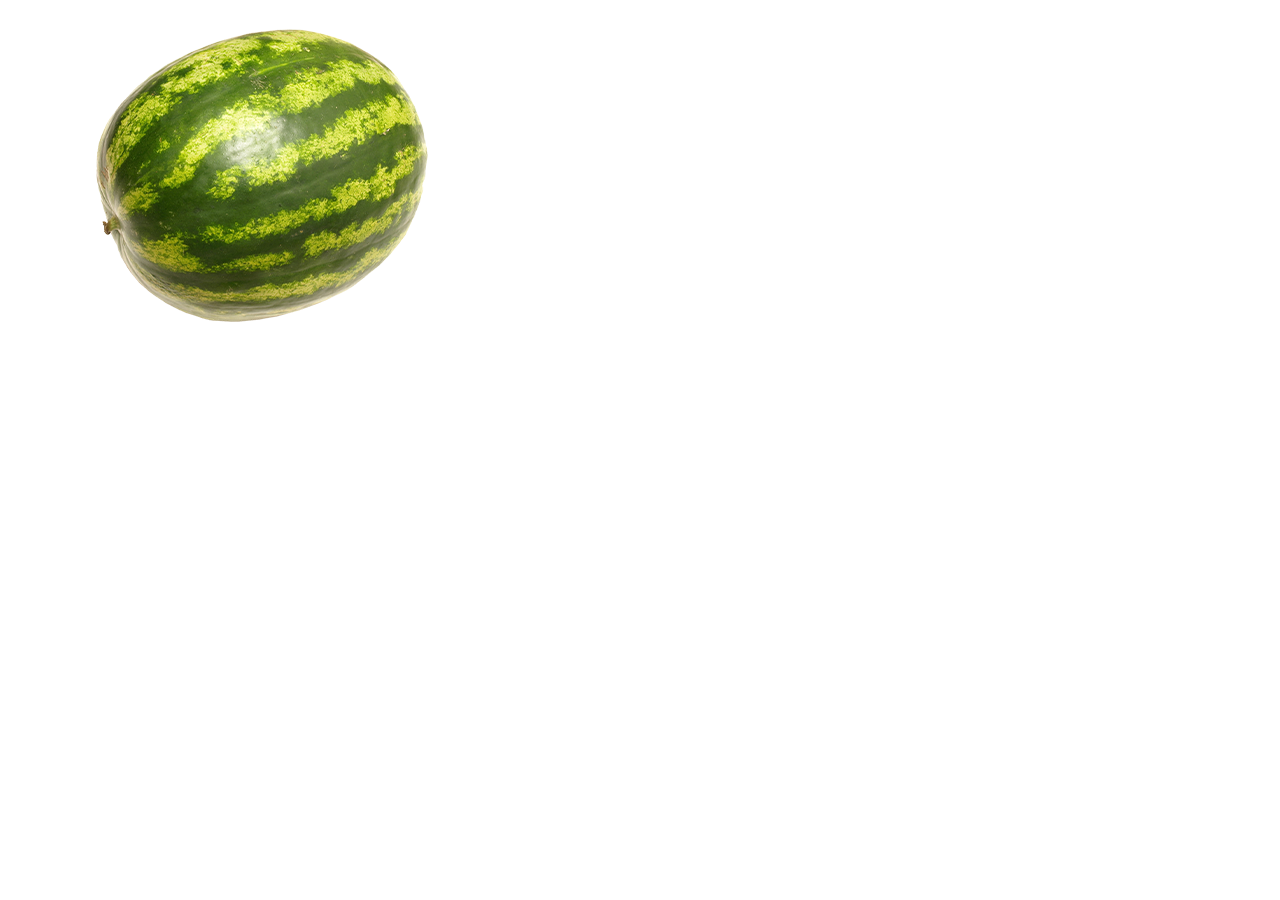
<file: test.html>
<!DOCTYPE html>
<html lang="en">
<head>
  <meta charset="UTF-8">
  <meta name="viewport" content="width=device-width, initial-scale=1.0">
  <title>Image Toggle on Mouseover</title>
</head>
<body>

  <div id="imageContainer">
    <img src="images/f1.png" alt="Image A" id="imageA" onmouseover="showImage('imageB')" onmouseout="showImage('imageA')">
    <img src="images/fc1.png" alt="Image B" id="imageB" style="display: none;">
  </div>

  <script>
    function showImage(imageId) {
      var imageA = document.getElementById('imageA');
      var imageB = document.getElementById('imageB');

      if (imageId === 'imageB') {
        imageA.style.display = 'none';
        imageB.style.display = 'inline';
      } else {
        imageA.style.display = 'inline';
        imageB.style.display = 'none';
      }
    }
  </script>

</body>
</html>
</file>
